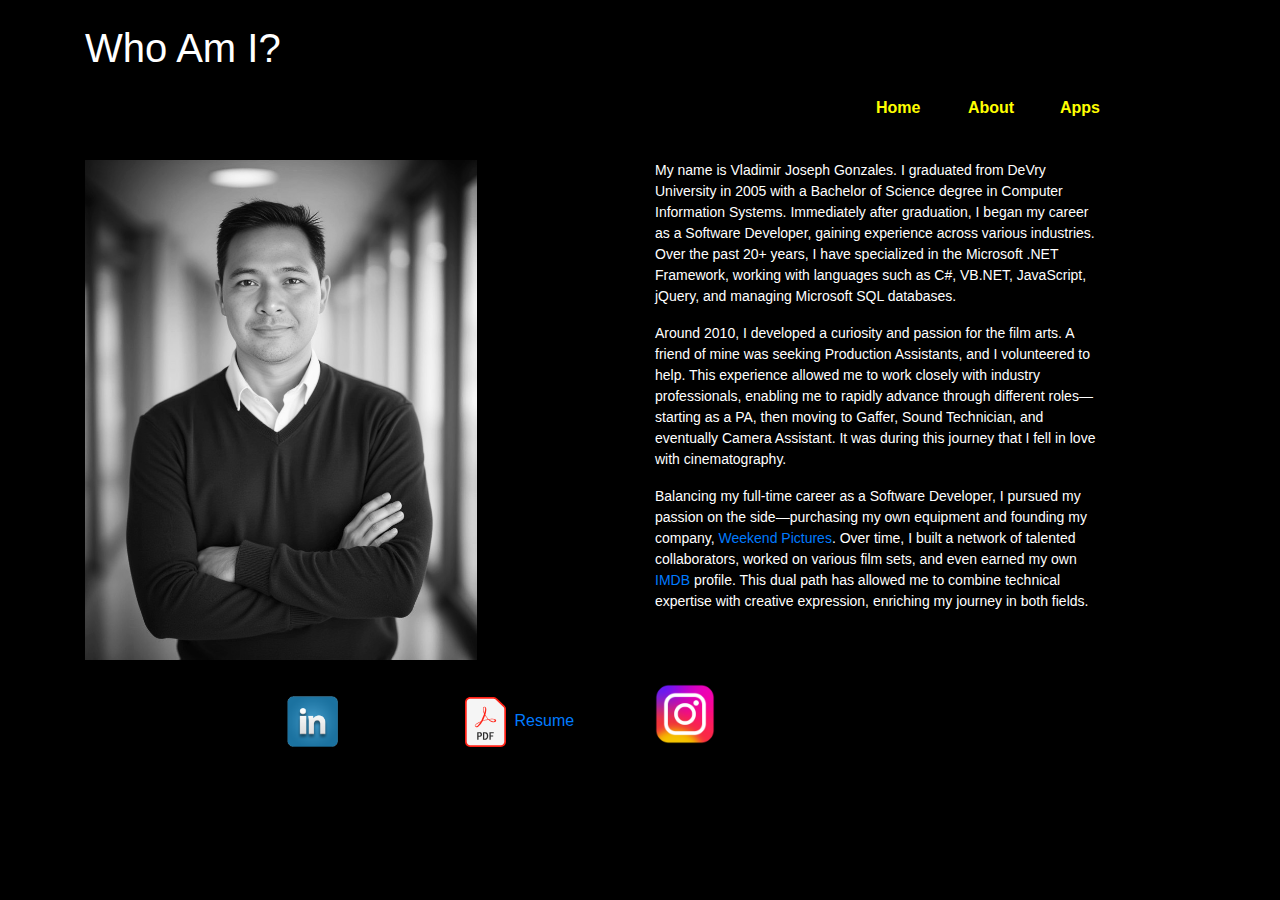
<file: weekendpicture/view/whoami.html>
<html xmlns="http://www.w3.org/1999/xhtml">
    <head>
        <title>WeekendPicture - Who</title>
        <link rel="stylesheet" href="~/../../obj/css/bootstrap-4.4.1/bootstrap.css" />
        <link rel="stylesheet" href="~/../../obj/css/bootstrap-4.4.1/bootstrap-grid.css" />
        <link rel="stylesheet" href="../obj/css/menumain.css" />
        <style type="text/css">
            body {
                background-color: black;
                color: white;
            }
            .dropbtn {
                background-color: black;
            }
        </style>
        <!--<script type="text/javascript"></script>-->
    </head>
    <body>
        <br />
        <div class="container">
            <header>
                <h1>Who Am I?</h1>
            </header>
            <div class="row">
                <div class="col-md-8">&nbsp;</div>
                <div class="col-md-4">
                    <div class="menu">
                        <div class="dropdown col-sm-3">
                            <button class="dropbtn" onclick="window.location.href='http://weekendpictures.com'">Home</button>
                        </div>
                        <div class="dropdown col-sm-3">
                            <button class="dropbtn">About</button>
                            <div class="dropdown-content">
                                <a href="~/../whoami.html">Who?</a>
                                <a href="~/../whywp.html">Why?</a>
                                <a href="#">What?</a>
                            </div>
                        </div>
                        <div class="dropdown col-sm-3">
                            <button class="dropbtn">Apps</button>
                            <div class="dropdown-content">
                                <a href="#">Delivery Driver Calculator</a>
                            </div>
                        </div>
                    </div>
                </div>
            </div>
            <br />
            <div class="row">
                <div class="col-md-4">
                    <img src="~/../../obj/img/JG_1.JPG" style="height: 500px;" />
                </div>
                <div class="col-md-2">&nbsp;</div>
                <div class="col-md-5" style="font-size: 14px;">
                    <p>My name is Vladimir Joseph Gonzales. I graduated from DeVry University in 2005 with a Bachelor of Science degree in Computer Information Systems. Immediately after graduation, I began my career as a Software Developer, gaining experience across various industries. Over the past 20+ years, I have specialized in the Microsoft .NET Framework, working with languages such as C#, VB.NET, JavaScript, jQuery, and managing Microsoft SQL databases.</p> 
                    <p>Around 2010, I developed a curiosity and passion for the film arts. A friend of mine was seeking Production Assistants, and I volunteered to help. This experience allowed me to work closely with industry professionals, enabling me to rapidly advance through different roles—starting as a PA, then moving to Gaffer, Sound Technician, and eventually Camera Assistant. It was during this journey that I fell in love with cinematography.</p>
                    <p>Balancing my full-time career as a Software Developer, I pursued my passion on the side—purchasing my own equipment and founding my company, <a href="../view/whywp.html">Weekend Pictures</a>. Over time, I built a network of talented collaborators, worked on various film sets, and even earned my own <a href="https://www.imdb.com/name/nm5167513/" target="_blank">IMDB</a> profile. This dual path has allowed me to combine technical expertise with creative expression, enriching my journey in both fields.</p>
                    </p>
                </div>
                <div class="col-md-1">&nbsp;</div>
            </div>
            <br />
            <div class="row" style="vertical-align: bottom;">
                <div class="col-md-2">&nbsp;</div>
                <div class="col-md-2">
                    <a href="https://www.linkedin.com/in/joezales/" target="_blank"><img src="../obj/img/linkedIn.png" style="height: 75px;" /></a>
                </div>
                <div class="col-md-2" style="align-content: center;">
                    <a href="../obj/joseph-gonzales-resume.pdf" target="_blank"><img src="../obj/img/pdf.svg" style="height: 50px;" />&nbsp;&nbsp;Resume</a>
                </div>
                <div class="col-md-2">
                    <a href="https://www.instagram.com/joezales/" target="_blank"><img src="../obj/img/instagram.png" style="height: 60px" /></a>
                </div>
                <div class="col-md-2">&nbsp;</div>
            </div>
        </div>
    </body>
</html>
</file>
<file: weekendpicture/obj/css/menumain.css>
/*Menu - dropdown button*/
.dropbtn {
    background-color: #21487F;
    color: yellow;
    padding: 16px;
    font-size: 16px;
    font-weight: bold;
    border: none;
}

.dropdown {
    position: relative;
    display: inline-block;
}

.dropdown-content {
    display: none;
    position: absolute;
    background-color: #f1f1f1;
    min-width: 160px;
    box-shadow: 0px 8px 16px 0px rgba(0,0,0,0,0.2);
}

.dropdown-content a {
    color: black;
    padding: 12px 16px;
    text-decoration: none;
    display: block;
}

.dropdown-content a:hover{ background-color: #ddd; }

.dropdown:hover .dropdown-content { display: block; }

.dropdown:hover .dropbtn { background-color: #21487F;}

.menu {
    position: relative; 
    z-index: 9999;
}
</file>
